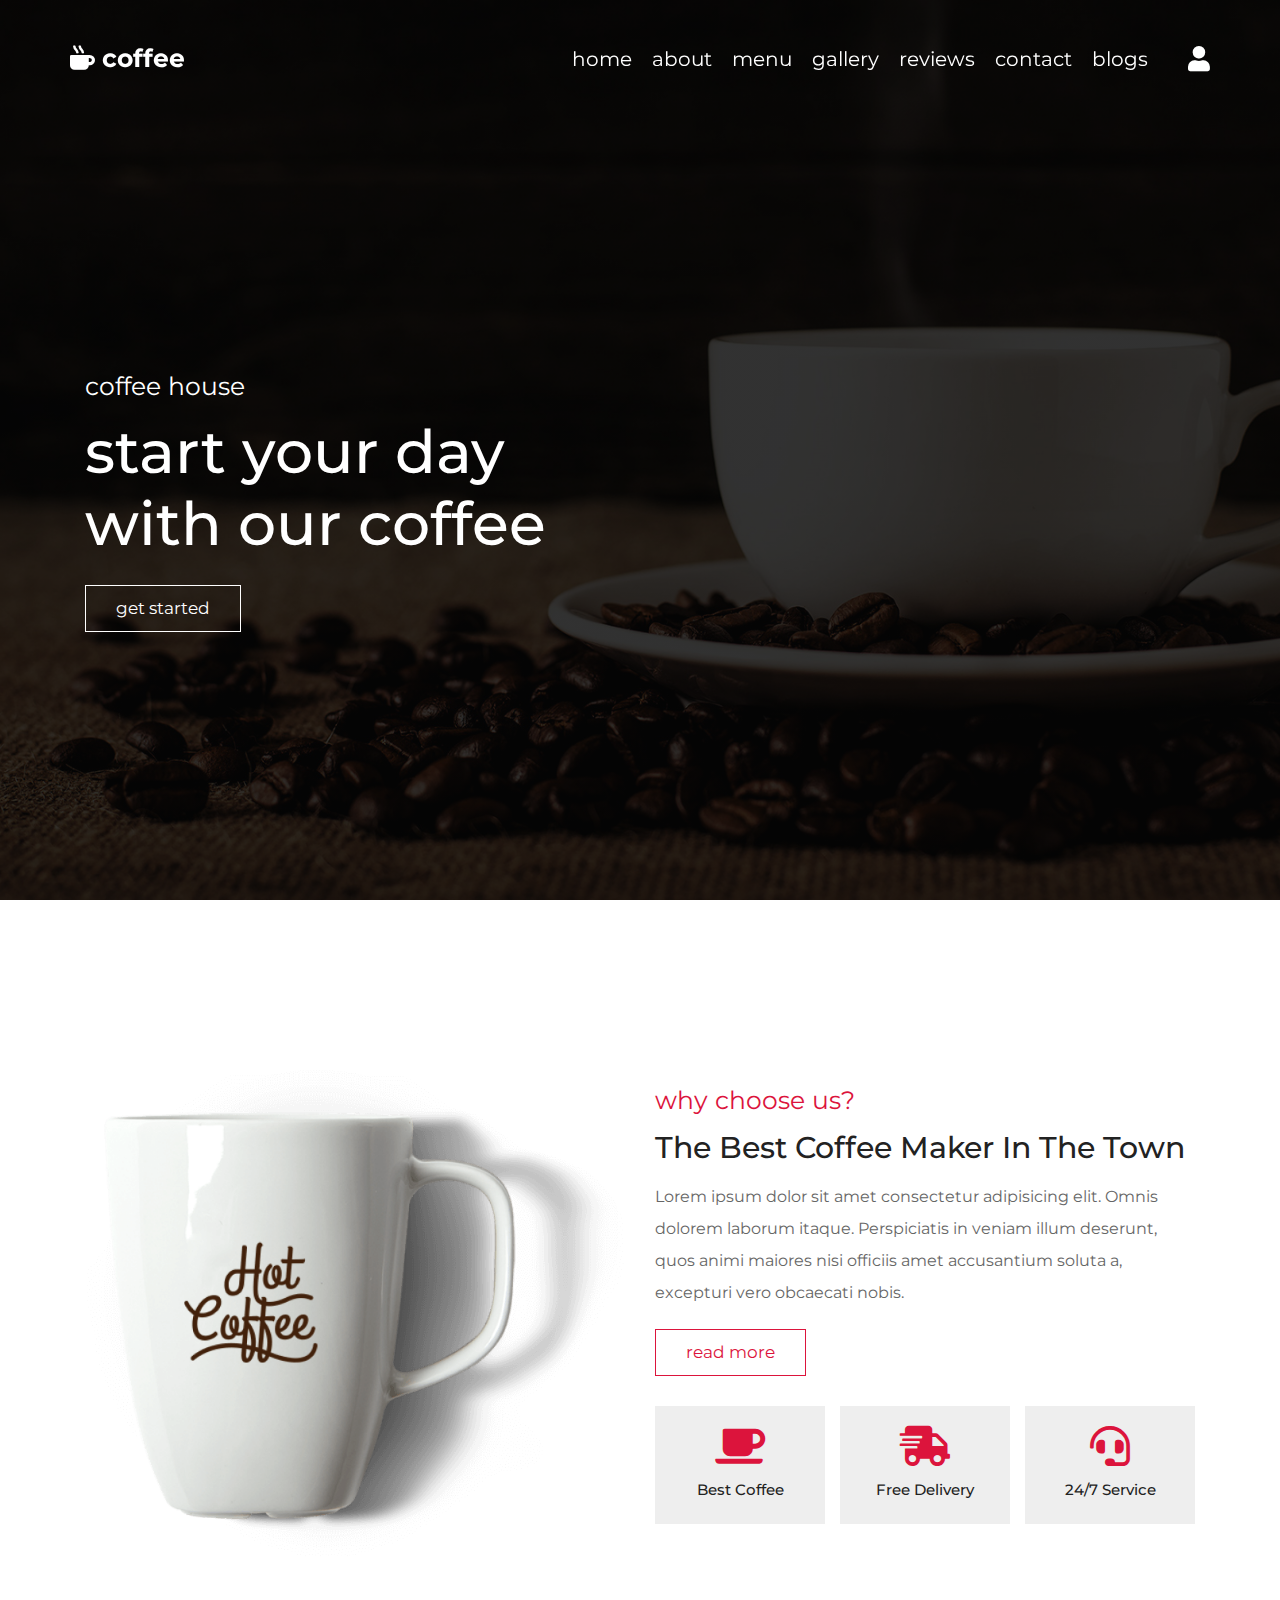
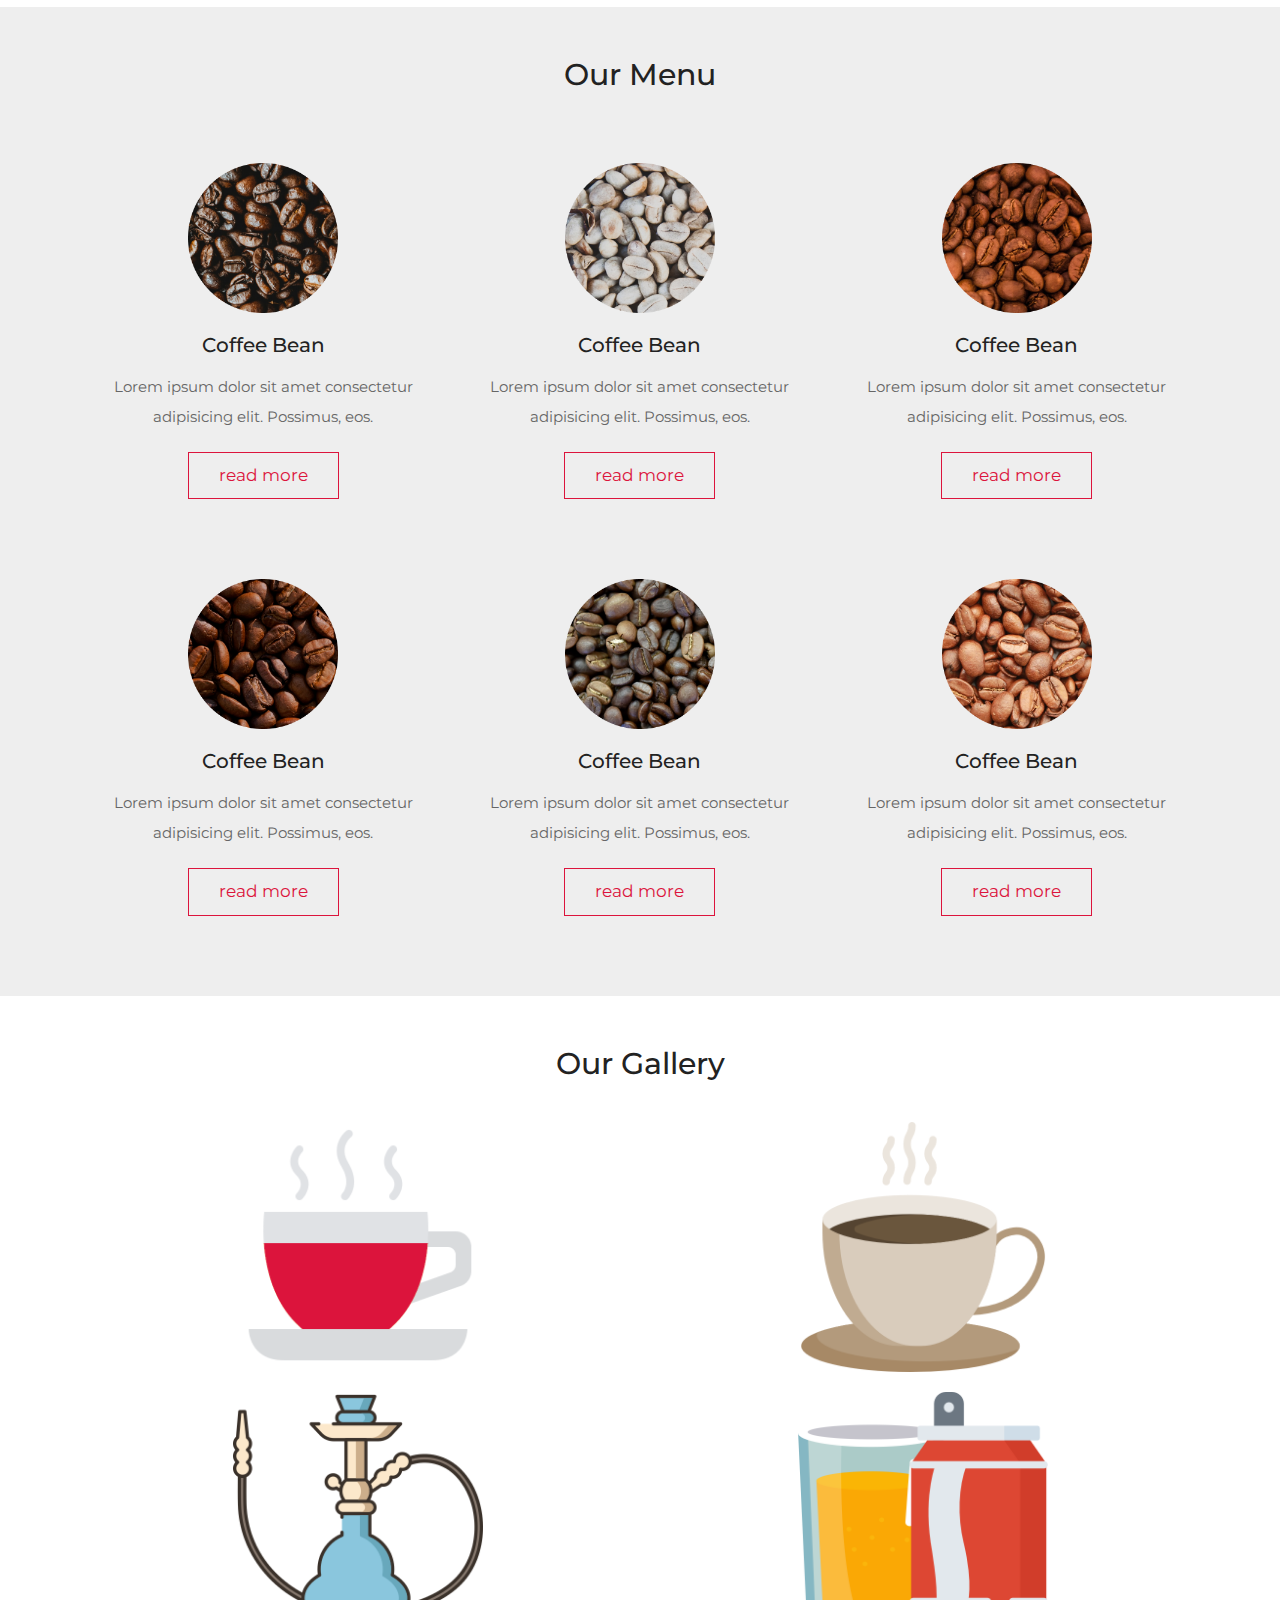
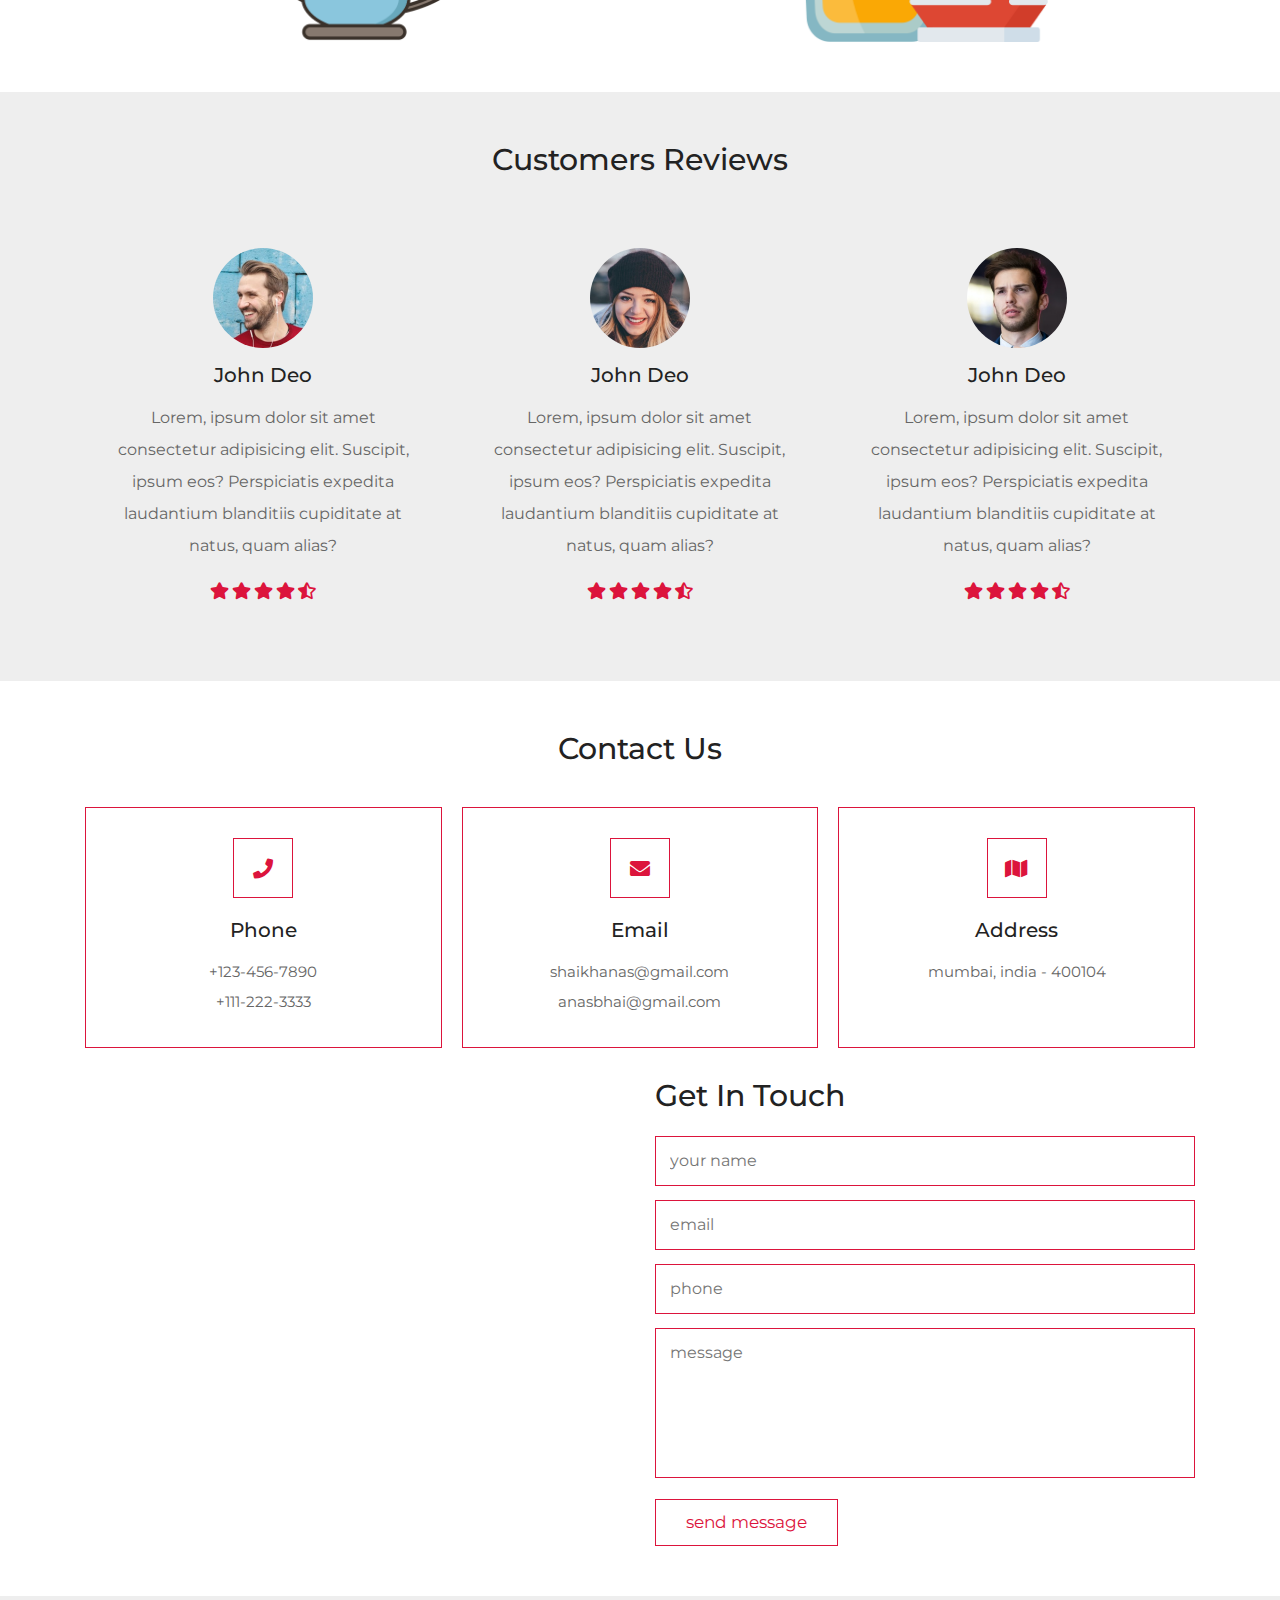
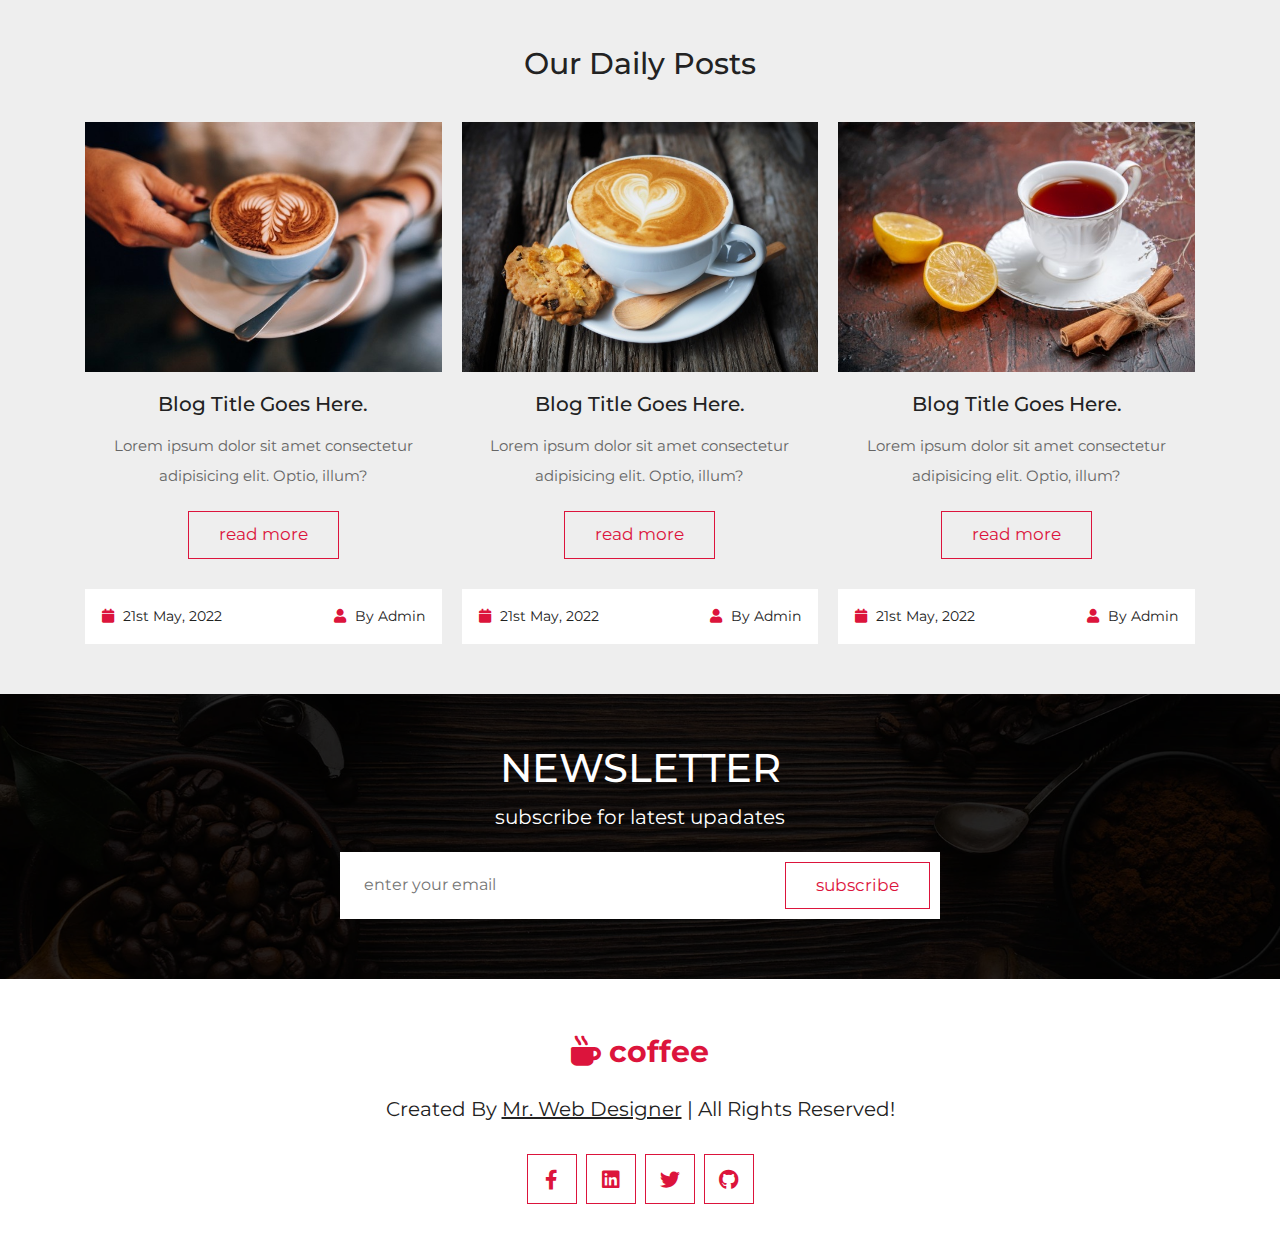
<file: index.html>
<!DOCTYPE html>
<html lang="en">
<head>
   <meta charset="UTF-8">
   <meta http-equiv="X-UA-Compatible" content="IE=edge">
   <meta name="viewport" content="width=device-width, initial-scale=1.0">
   <title>complete responsive coffee shop website design tutorial</title>

   <!-- font awesome cdn link  -->
   <link rel="stylesheet" href="https://cdnjs.cloudflare.com/ajax/libs/font-awesome/5.15.4/css/all.min.css">

   <!-- bootstrap cdn link  -->
   <link rel="stylesheet" href="https://cdnjs.cloudflare.com/ajax/libs/bootstrap/4.6.1/css/bootstrap.min.css">

   <!-- custom css file link  -->
   <link rel="stylesheet" href="css/style.css">

</head>
<body>
   
<!-- header section starts     -->

<header class="header fixed-top">

   <div class="container">

      <div class="row align-items-center">

         <a href="#" class="logo mr-auto"> <i class="fas fa-mug-hot"></i> coffee </a>

         <nav class="nav">
            <a href="#home">home</a>
            <a href="#about">about</a>
            <a href="#menu">menu</a>
            <a href="#gallery">gallery</a>
            <a href="#reviews">reviews</a>
            <a href="#contact">contact</a>
            <a href="#blogs">blogs</a>
         </nav>

         <div class="icons">
            <div id="menu-btn" class="fas fa-bars"></div>
            <div id="login-btn" class="fas fa-user"></div>
         </div>

      </div>

   </div>

</header>

<!-- login form starts -->

<div class="login-form">

   <form action="">
      <div id="close-login-form" class="fas fa-times"></div>
      <a href="#" class="logo mr-auto"> <i class="fas fa-mug-hot"></i> coffee </a>
      <h3>let's start a new great day</h3>
      <input type="email" name="" placeholder="enter your email" id="" class="box">
      <input type="password" name="" placeholder="enter your password" id="" class="box">
      <div class="flex">
         <input type="checkbox" name="" id="remember-me">
         <label for="remember-me">remember me</label>
         <a href="#">forgot password?</a>
      </div>
      <input type="submit" value="login now" class="link-btn">
      <p class="account">don't have an account? <a href="#">create one!</a></p>
   </form>

</div>

<!-- login form ends -->

<!-- header section ends    -->

<!-- home section starts  -->

<section class="home" id="home">

   <div class="container">

      <div class="row align-items-center text-center text-md-left min-vh-100">
         <div class="col-md-6">
            <span>coffee house</span>
            <h3>start your day with our coffee</h3>
            <a href="#" class="link-btn">get started</a>
         </div>
      </div>

   </div>

</section>

<!-- home section ends -->

<!-- about section starts  -->

<section class="about" id="about">

   <div class="container">

      <div class="row align-items-center">
         <div class="col-md-6">
            <img src="images/about-img-1.png" class="w-100" alt="">
         </div>
         <div class="col-md-6">
            <span>why choose us?</span>
            <h3 class="title">the best coffee maker in the town</h3>
            <p>Lorem ipsum dolor sit amet consectetur adipisicing elit. Omnis dolorem laborum itaque. Perspiciatis in veniam illum deserunt, quos animi maiores nisi officiis amet accusantium soluta a, excepturi vero obcaecati nobis.</p>
            <a href="#" class="link-btn">read more</a>
            <div class="icons-container">
               <div class="icons">
                  <i class="fas fa-coffee"></i>
                  <h3>best coffee</h3>
               </div>
               <div class="icons">
                  <i class="fas fa-shipping-fast"></i>
                  <h3>free delivery</h3>
               </div>
               <div class="icons">
                  <i class="fas fa-headset"></i>
                  <h3>24/7 service</h3>
               </div>
            </div>
         </div>
      </div>

   </div>

</section>

<!-- about section ends -->

<!-- menu section starts  -->

<section class="menu" id="menu">

   <h1 class="heading"> our menu </h1>

   <div class="container box-container">

      <div class="box">
         <img src="images/menu-1.png" alt="">
         <h3>coffee bean</h3>
         <p>Lorem ipsum dolor sit amet consectetur adipisicing elit. Possimus, eos.</p>
         <a href="#" class="link-btn">read more</a>
      </div>

      <div class="box">
         <img src="images/menu-2.png" alt="">
         <h3>coffee bean</h3>
         <p>Lorem ipsum dolor sit amet consectetur adipisicing elit. Possimus, eos.</p>
         <a href="#" class="link-btn">read more</a>
      </div>

      <div class="box">
         <img src="images/menu-3.png" alt="">
         <h3>coffee bean</h3>
         <p>Lorem ipsum dolor sit amet consectetur adipisicing elit. Possimus, eos.</p>
         <a href="#" class="link-btn">read more</a>
      </div>

      <div class="box">
         <img src="images/menu-4.png" alt="">
         <h3>coffee bean</h3>
         <p>Lorem ipsum dolor sit amet consectetur adipisicing elit. Possimus, eos.</p>
         <a href="#" class="link-btn">read more</a>
      </div>

      <div class="box">
         <img src="images/menu-5.png" alt="">
         <h3>coffee bean</h3>
         <p>Lorem ipsum dolor sit amet consectetur adipisicing elit. Possimus, eos.</p>
         <a href="#" class="link-btn">read more</a>
      </div>

      <div class="box">
         <img src="images/menu-6.png" alt="">
         <h3>coffee bean</h3>
         <p>Lorem ipsum dolor sit amet consectetur adipisicing elit. Possimus, eos.</p>
         <a href="#" class="link-btn">read more</a>
      </div>

   </div>

</section>

<!-- menu section ends -->

<!-- gallery section starts  -->

<section class="gallery" id="gallery">

   <h1 class="heading"> our gallery </h1>

   <div class="box-container container">

      <div class="box">
         <img src="images/tea_red.png" alt="">
         <div class="content">
                  <div class="teaz">
                     <a href="#"><img src="images/tea_red (1).png" alt="" onclick="event.preventDefault()"></a>
                     <a href="#"><img src="images/tea_red (2).png" alt="" onclick="event.preventDefault()"></a>
                     <a href="#"><img src="images/tea_red (3).png" alt="" onclick="event.preventDefault()"></a>
                  </div>
         </div>
      </div>

      <div class="box">
         <img src="images/coffee.png" alt="">
         <div class="content">
                  <div class="teaz">
                     <a href="#"><img src="images/coffee (1) (copy 1).png" alt="" onclick="event.preventDefault()"></a>
                     <a href="#"><img src="images/coffee (2).png" alt="" onclick="event.preventDefault()"></a>
                     <a href="#"><img src="images/coffee (3).png" alt="" onclick="event.preventDefault()"></a>
                  </div>
         </div>
      </div>


      <div class="box">
         <img src="images/hookah (1).png" alt="">
         <div class="content">
                  <div class="teaz">
                     <a href="#"><img src="images/hookah (1) (copy 1).png" alt="" onclick="event.preventDefault()"></a>
                     <a href="#"><img src="images/hookah (2).png" alt="" onclick="event.preventDefault()"></a>
                     <a href="#"><img src="images/hookah (3).png" alt="" onclick="event.preventDefault()"></a>
                  </div>
         </div>
      </div>

      <div class="box">
         <img src="images/orange-juice (copy 1).png" alt="">
         <div class="content">
                  <div class="teaz">
                     <a href="#"><img src="images/orange-juice (copy 2).png" alt="" onclick="event.preventDefault()"></a>
                     <a href="#"><img src="images/orange-juice (1).png" alt="" onclick="event.preventDefault()"></a>
                     <a href="#"><img src="images/can (copy 1).png" alt="" onclick="event.preventDefault()"></a>
                  </div>
         </div>
      </div>

   </div>

</section>

<!-- gallery section ends -->

<!-- reviews section starts  -->

<section class="reviews" id="reviews">

   <h1 class="heading">customers reviews</h1>

   <div class="box-container container">

      <div class="box">
         <img src="images/pic-1.png" alt="">
         <h3>john deo</h3>
         <p>Lorem, ipsum dolor sit amet consectetur adipisicing elit. Suscipit, ipsum eos? Perspiciatis expedita laudantium blanditiis cupiditate at natus, quam alias?</p>
         <div class="stars">
            <i class="fas fa-star"></i>
            <i class="fas fa-star"></i>
            <i class="fas fa-star"></i>
            <i class="fas fa-star"></i>
            <i class="fas fa-star-half-alt"></i>
         </div>
      </div>

      <div class="box">
         <img src="images/pic-2.png" alt="">
         <h3>john deo</h3>
         <p>Lorem, ipsum dolor sit amet consectetur adipisicing elit. Suscipit, ipsum eos? Perspiciatis expedita laudantium blanditiis cupiditate at natus, quam alias?</p>
         <div class="stars">
            <i class="fas fa-star"></i>
            <i class="fas fa-star"></i>
            <i class="fas fa-star"></i>
            <i class="fas fa-star"></i>
            <i class="fas fa-star-half-alt"></i>
         </div>
      </div>

      <div class="box">
         <img src="images/pic-3.png" alt="">
         <h3>john deo</h3>
         <p>Lorem, ipsum dolor sit amet consectetur adipisicing elit. Suscipit, ipsum eos? Perspiciatis expedita laudantium blanditiis cupiditate at natus, quam alias?</p>
         <div class="stars">
            <i class="fas fa-star"></i>
            <i class="fas fa-star"></i>
            <i class="fas fa-star"></i>
            <i class="fas fa-star"></i>
            <i class="fas fa-star-half-alt"></i>
         </div>
      </div>

   </div>

</section>

<!-- reviews section ends -->

<!-- contact section starts  -->

<section class="contact" id="contact">

   <h1 class="heading"> contact us  </h1>

   <div class="container">

      <div class="contact-info-container">

         <div class="box">
            <i class="fas fa-phone"></i>
            <h3>phone</h3>
            <p>+123-456-7890</p>
            <p>+111-222-3333</p>
         </div>
   
         <div class="box">
            <i class="fas fa-envelope"></i>
            <h3>email</h3>
            <p>shaikhanas@gmail.com</p>
            <p>anasbhai@gmail.com</p>
         </div>
   
         <div class="box">
            <i class="fas fa-map"></i>
            <h3>address</h3>
            <p>mumbai, india - 400104</p>
         </div>
   
      </div>

      <div class="row align-items-center">

         <div class="col-md-6 mb-5 mb-md-0 ">
            <iframe class="map w-100" src="https://www.google.com/maps/embed?pb=!1m18!1m12!1m3!1d15076.89592087332!2d72.83196972773445!3d19.14167056419224!2m3!1f0!2f0!3f0!3m2!1i1024!2i768!4f13.1!3m3!1m2!1s0x3be7b63aceef0c69%3A0x2aa80cf2287dfa3b!2sJogeshwari%20West%2C%20Mumbai%2C%20Maharashtra%20400047!5e0!3m2!1sen!2sin!4v1640577832473!5m2!1sen!2sin" width="600" height="450" style="border:0;" allowfullscreen="" loading="lazy"></iframe>
         </div>

         <form action="" class="col-md-6">
            <h3>get in touch</h3>
            <input type="text" placeholder="your name" class="box">
            <input type="email" placeholder="email" class="box">
            <input type="number" placeholder="phone" class="box">
            <textarea name="" placeholder="message" class="box" id="" cols="30" rows="10"></textarea>
            <input type="submit" value="send message" class="link-btn">
         </form>

      </div>

   </div>

</section>

<!-- contact section ends -->

<!-- blogs section starts  -->

<section class="blogs" id="blogs">

   <h1 class="heading"> our daily posts </h1>

   <div class="box-container container">

      <div class="box">
         <div class="image">
            <img src="images/g-img-1.jpg" alt="">
         </div>
         <div class="content">
            <h3>blog title goes here.</h3>
            <p>Lorem ipsum dolor sit amet consectetur adipisicing elit. Optio, illum?</p>
            <a href="#" class="link-btn">read more</a>
         </div>
         <div class="icons">
            <span> <i class="fas fa-calendar"></i> 21st may, 2022 </span>
            <span> <i class="fas fa-user"></i> by admin </span>
         </div>
      </div>

      <div class="box">
         <div class="image">
            <img src="images/g-img-2.jpg" alt="">
         </div>
         <div class="content">
            <h3>blog title goes here.</h3>
            <p>Lorem ipsum dolor sit amet consectetur adipisicing elit. Optio, illum?</p>
            <a href="#" class="link-btn">read more</a>
         </div>
         <div class="icons">
            <span> <i class="fas fa-calendar"></i> 21st may, 2022 </span>
            <span> <i class="fas fa-user"></i> by admin </span>
         </div>
      </div>

      <div class="box">
         <div class="image">
            <img src="images/g-img-3.jpg" alt="">
         </div>
         <div class="content">
            <h3>blog title goes here.</h3>
            <p>Lorem ipsum dolor sit amet consectetur adipisicing elit. Optio, illum?</p>
            <a href="#" class="link-btn">read more</a>
         </div>
         <div class="icons">
            <span> <i class="fas fa-calendar"></i> 21st may, 2022 </span>
            <span> <i class="fas fa-user"></i> by admin </span>
         </div>
      </div>

   </div>

</section>

<!-- blogs section ends -->

<!-- newsletter section starts  -->

<section class="newsletter">
  <div class="container">
      <h3>newsletter</h3>
      <p>subscribe for latest upadates</p>
      <form action="">
         <input type="email" name="" placeholder="enter your email" id="" class="email">
         <input type="submit" value="subscribe" class="link-btn">
      </form>
  </div>
</section>

<!-- newsletter section ends -->

<!-- footer section starts  -->

<section class="footer container">

   <a href="#" class="logo"> <i class="fas fa-mug-hot"></i> coffee </a>

   <p class="credit"> created by <span>mr. web designer</span> | all rights reserved! </p>

   <div class="share">
      <a href="#" class="fab fa-facebook-f"></a>
      <a href="#" class="fab fa-linkedin"></a>
      <a href="#" class="fab fa-twitter"></a>
      <a href="#" class="fab fa-github"></a>
   </div>
   
</section>

<!-- footer section ends -->









<!-- custom js file link  -->
<script src="js/script.js"></script>

</body>
</html>
</file>
<file: css/style.css>
@import url("https://fonts.googleapis.com/css2?family=Montserrat:wght@100;200;300;400;500;600&display=swap");
* {
  font-family: 'Montserrat', sans-serif;
  margin: 0;
  padding: 0;
  -webkit-box-sizing: border-box;
          box-sizing: border-box;
  outline: none;
  border: none;
  text-decoration: none !important;
  -webkit-transition: all .2s linear;
  transition: all .2s linear;
}

html {
  font-size: 62.5%;
  overflow-x: hidden;
  scroll-behavior: smooth;
  scroll-padding-top: 6rem;
}

html::-webkit-scrollbar {
  width: 1rem;
}

html::-webkit-scrollbar-track {
  background: transparent;
}

html::-webkit-scrollbar-thumb {
  background: crimson;
}

@-webkit-keyframes fadeIn {
  0% {
    -webkit-transform: translateY(-2rem);
            transform: translateY(-2rem);
    opacity: 0;
  }
}

@keyframes fadeIn {
  0% {
    -webkit-transform: translateY(-2rem);
            transform: translateY(-2rem);
    opacity: 0;
  }
}

section {
  padding: 5rem 1rem;
}

.link-btn {
  margin-top: 1rem;
  padding: 1rem 3rem;
  display: inline-block;
  border: 0.1rem solid crimson;
  color: crimson;
  background: none;
  cursor: pointer;
  font-size: 1.7rem;
}

.link-btn:hover {
  background: crimson;
  color: #fff;
}

.heading {
  text-align: center;
  margin-bottom: 4rem;
  font-size: 3rem;
  text-transform: capitalize;
  color: #222;
}

.header {
  z-index: 1000;
  padding: 4rem 0;
}

.header.active {
  padding: 2rem 0;
  background: crimson;
}

.header .logo {
  font-size: 2.5rem;
  color: #fff;
  font-weight: bolder;
}

.header .nav a {
  font-size: 2rem;
  margin-right: 2rem;
  color: #fff;
}

.header .nav a:hover {
  text-decoration: underline !important;
  text-underline-offset: .5rem;
}

.header .icons div {
  font-size: 2.5rem;
  color: #fff;
  margin-left: 2rem;
  cursor: pointer;
}

.header #menu-btn {
  display: none;
}

.login-form {
  position: fixed;
  top: 0;
  left: 0;
  z-index: 1100;
  height: 100%;
  width: 100%;
  background: rgba(0, 0, 0, 0.8);
  display: none;
  -webkit-box-align: center;
      -ms-flex-align: center;
          align-items: center;
  -webkit-box-pack: center;
      -ms-flex-pack: center;
          justify-content: center;
  padding: 2rem;
}

.login-form.active {
  display: -webkit-box;
  display: -ms-flexbox;
  display: flex;
}

.login-form form {
  width: 50rem;
  padding: 4rem;
  background: #fff;
  text-align: center;
  position: relative;
  -webkit-animation: fadeIn .2s linear;
          animation: fadeIn .2s linear;
}

.login-form form #close-login-form {
  position: absolute;
  top: -4rem;
  right: 0;
  font-size: 3rem;
  cursor: pointer;
  color: #fff;
}

.login-form form #close-login-form:hover {
  -webkit-transform: rotate(90deg);
          transform: rotate(90deg);
}

.login-form form .logo {
  font-size: 2.5rem;
  color: crimson;
  font-weight: bolder;
}

.login-form form h3 {
  padding: 1rem 0;
  font-size: 2rem;
  text-transform: capitalize;
  color: #222;
  margin-top: 1rem;
}

.login-form form .box {
  width: 100%;
  padding: 1.2rem 1.4rem;
  border: 0.1rem solid crimson;
  font-size: 1.6rem;
  margin: 1rem 0;
}

.login-form form .flex {
  display: -webkit-box;
  display: -ms-flexbox;
  display: flex;
  -webkit-box-align: center;
      -ms-flex-align: center;
          align-items: center;
  gap: .5rem;
  margin: 1rem 0;
}

.login-form form .flex label {
  font-size: 1.5rem;
  line-height: 2;
  color: #666;
  margin-bottom: 0;
  cursor: pointer;
}

.login-form form .flex a {
  font-size: 1.5rem;
  color: crimson;
  margin-left: auto;
}

.login-form form .flex a:hover {
  text-decoration: underline !important;
}

.login-form form .link-btn {
  width: 100%;
  margin-bottom: 2rem;
}

.login-form form .account {
  padding: 1.5rem .5rem;
  background: #eee;
  font-size: 1.5rem;
  line-height: 2;
  color: #666;
  margin-bottom: 0;
}

.login-form form .account a {
  color: crimson;
}

.login-form form .account a:hover {
  text-decoration: underline !important;
}

.home {
  background: -webkit-gradient(linear, left top, left bottom, from(rgba(0, 0, 0, 0.7)), to(rgba(0, 0, 0, 0.7))), url(../images/home-bg.jpg) no-repeat;
  background: linear-gradient(rgba(0, 0, 0, 0.7), rgba(0, 0, 0, 0.7)), url(../images/home-bg.jpg) no-repeat;
  background-size: cover;
  background-position: center;
  background-attachment: fixed;
}

.home span {
  font-size: 2.5rem;
  color: #fff;
}

.home h3 {
  padding: 1rem 0;
  font-size: 6rem;
  color: #fff;
}

.home .link-btn {
  color: #fff;
  border-color: #fff;
}

.about span {
  font-size: 2.5rem;
  color: crimson;
}

.about .title {
  padding-top: 1rem;
  font-size: 3rem;
  text-transform: capitalize;
  color: #222;
}

.about p {
  padding: 1rem 0;
  font-size: 1.6rem;
  line-height: 2;
  color: #666;
  margin-bottom: 0;
}

.about .icons-container {
  display: -webkit-box;
  display: -ms-flexbox;
  display: flex;
  -ms-flex-wrap: wrap;
      flex-wrap: wrap;
  margin-top: 3rem;
  gap: 1.5rem;
}

.about .icons-container .icons {
  padding: 2rem;
  background: #eee;
  text-align: center;
  -webkit-box-flex: 1;
      -ms-flex: 1 1 14rem;
          flex: 1 1 14rem;
}

.about .icons-container .icons i {
  font-size: 4rem;
  margin-bottom: 1.5rem;
  color: crimson;
}

.about .icons-container .icons h3 {
  font-size: 1.5rem;
  text-transform: capitalize;
  color: #222;
}

.menu {
  background: #eee;
}

.menu .box-container {
  display: -ms-grid;
  display: grid;
  -ms-grid-columns: (minmax(30rem, 1fr))[auto-fit];
      grid-template-columns: repeat(auto-fit, minmax(30rem, 1fr));
  gap: 2rem;
}

.menu .box-container .box {
  text-align: center;
  padding: 3rem 2rem;
  border-radius: .5rem;
}

.menu .box-container .box:hover {
  background: #fff;
  -webkit-box-shadow: 0 0.5rem 1rem rgba(0, 0, 0, 0.1);
          box-shadow: 0 0.5rem 1rem rgba(0, 0, 0, 0.1);
  -webkit-transform: translateY(-1rem);
          transform: translateY(-1rem);
}

.menu .box-container .box img {
  height: 15rem;
  margin-bottom: 2rem;
}

.menu .box-container .box h3 {
  font-size: 2rem;
  text-transform: capitalize;
  color: #222;
}

.menu .box-container .box p {
  padding: 1rem 0;
  font-size: 1.5rem;
  line-height: 2;
  color: #666;
  margin-bottom: 0;
}

/* .gallery .box-container { */
/*   display: grid; */
/*   grid-template-columns: repeat(2, 1fr); */
/*   grid-template-rows: repeat(2, auto); */
/*   gap: 2rem; */
/* } */
.gallery .box-container {
  display: -ms-grid;
  display: grid;
  grid-template-columns: repeat(2, 1fr);
  grid-template-rows: repeat(2, auto);
  /* -ms-grid-columns: (minmax(30rem, 1fr))[auto-fit]; */
  /*     grid-template-columns: repeat(auto-fit, minmax(30rem, 1fr)); */
  gap: 2rem;
}

.gallery .box-container .box {
  display: flex;
  justify-content: center;
  align-items: center;
  overflow: hidden;
  position: relative;
  height: 25rem;}

.gallery .box-container .box:hover {
  -webkit-box-shadow: 0 0.5rem 1rem rgba(0, 0, 0, 0.1);
          box-shadow: 0 0.5rem 1rem rgba(0, 0, 0, 0.1);
  border: 0.1rem solid crimson;
}

.gallery .box-container .box:hover img {
  -webkit-transform: translateY(-100%);
          transform: translateY(-100%);
}

.gallery .box-container .box:hover .content {
  -webkit-transform: translateY(0);
          transform: translateY(0);
}

.gallery .box-container .box img {
  /* height: 100%; */
  /* width: 100%; */
  /* -o-object-fit: cover; */
  /*    object-fit: cover; */
    max-width: 100%;
    max-height: 100%;
    object-fit: contain;
}

.gallery .box-container .box .content {
  position: absolute;
  top: 0;
  left: 0;
  background: #fff;
  text-align: center;
  padding: 3rem 2rem;
  height: 100%;
  width: 100%;
  -webkit-transform: translateY(100%);
          transform: translateY(100%);
  padding-top: 4rem;
}

.gallery .box-container .box .content h3 {
  font-size: 2rem;
  text-transform: capitalize;
  color: #222;
}

.gallery .box-container .box .content p {
  padding: 1rem 0;
  font-size: 1.5rem;
  line-height: 2;
  color: #666;
  margin-bottom: 0;
}

.gallery .box-container .box .content .teaz {
  display: flex;
  margin-top: 30%;
  justify-content: center;
  gap: 10%;
}

.gallery .box-container .box .content .teaz img{
  width: 25%;
 min-width: 100px; /* add this to maintain the image size */
}

.gallery .box-container .box .content .teaz a {
  display: inline-block;
  padding: 10px 20px;
  background-color: #333;
  color: #fff;
  text-decoration: none;
  font-size: 18px;
  border-radius: 5px;
  margin-right: 10px;
}

.reviews {
  background: #eee;
}

.reviews .box-container {
  display: -ms-grid;
  display: grid;
  -ms-grid-columns: (minmax(30rem, 1fr))[auto-fit];
      grid-template-columns: repeat(auto-fit, minmax(30rem, 1fr));
  gap: 2rem;
}

.reviews .box-container .box {
  text-align: center;
  padding: 3rem 2rem;
  border-radius: .5rem;
}

.reviews .box-container .box:hover {
  background: #fff;
  -webkit-box-shadow: 0 0.5rem 1rem rgba(0, 0, 0, 0.1);
          box-shadow: 0 0.5rem 1rem rgba(0, 0, 0, 0.1);
  -webkit-transform: translateY(-1rem);
          transform: translateY(-1rem);
}

.reviews .box-container .box img {
  height: 10rem;
  width: 10rem;
  border-radius: 50%;
  margin-bottom: 1.5rem;
}

.reviews .box-container .box h3 {
  font-size: 2rem;
  text-transform: capitalize;
  color: #222;
}

.reviews .box-container .box p {
  font-size: 1.6rem;
  line-height: 2;
  color: #666;
  margin-bottom: 0;
  padding: 1rem 0;
}

.reviews .box-container .box .stars {
  margin-top: 1rem;
}

.reviews .box-container .box .stars i {
  font-size: 1.7rem;
  color: crimson;
}

.contact .contact-info-container {
  display: -ms-grid;
  display: grid;
  -ms-grid-columns: (minmax(30rem, 1fr))[auto-fit];
      grid-template-columns: repeat(auto-fit, minmax(30rem, 1fr));
  gap: 2rem;
  margin-bottom: 3rem;
}

.contact .contact-info-container .box {
  border: 0.1rem solid crimson;
  padding: 3rem 2rem;
  border: 0.1rem solid crimson;
  text-align: center;
}

.contact .contact-info-container .box:hover i {
  background: crimson;
  color: #fff;
}

.contact .contact-info-container .box i {
  height: 6rem;
  width: 6rem;
  line-height: 6rem;
  border: 0.1rem solid crimson;
  color: crimson;
  font-size: 2rem;
  margin-bottom: 1rem;
}

.contact .contact-info-container .box h3 {
  font-size: 2rem;
  text-transform: capitalize;
  color: #222;
  padding: 1rem 0;
}

.contact .contact-info-container .box p {
  font-size: 1.5rem;
  line-height: 2;
  color: #666;
  margin-bottom: 0;
}

.contact form h3 {
  font-size: 3rem;
  text-transform: capitalize;
  color: #222;
  padding-bottom: 1rem;
}

.contact form .box {
  margin: .7rem 0;
  border: 0.1rem solid crimson;
  font-size: 1.6rem;
  width: 100%;
  padding: 1.2rem 1.4rem;
}

.contact form .box:focus {
  background: crimson;
  color: #fff;
}

.contact form .box:focus::-webkit-input-placeholder {
  color: #eee;
}

.contact form .box:focus:-ms-input-placeholder {
  color: #eee;
}

.contact form .box:focus::-ms-input-placeholder {
  color: #eee;
}

.contact form .box:focus::placeholder {
  color: #eee;
}

.contact form textarea {
  height: 15rem;
  resize: none;
}

.blogs {
  background: #eee;
}

.blogs .box-container {
  display: -ms-grid;
  display: grid;
  -ms-grid-columns: (minmax(30rem, 1fr))[auto-fit];
      grid-template-columns: repeat(auto-fit, minmax(30rem, 1fr));
  gap: 2rem;
}

.blogs .box-container .box:hover {
  -webkit-box-shadow: 0 0.5rem 1rem rgba(0, 0, 0, 0.1);
          box-shadow: 0 0.5rem 1rem rgba(0, 0, 0, 0.1);
  background: #fff;
}

.blogs .box-container .box:hover .image {
  padding: 2rem;
}

.blogs .box-container .box:hover .icons {
  border-top: 0.1rem solid crimson;
}

.blogs .box-container .box .image {
  height: 25rem;
  overflow: hidden;
}

.blogs .box-container .box .image img {
  height: 100%;
  width: 100%;
  -o-object-fit: cover;
     object-fit: cover;
}

.blogs .box-container .box .content {
  padding: 2rem;
  text-align: center;
}

.blogs .box-container .box .content h3 {
  font-size: 2rem;
  text-transform: capitalize;
  color: #222;
}

.blogs .box-container .box .content p {
  padding: 1rem 0;
  font-size: 1.5rem;
  line-height: 2;
  color: #666;
  margin-bottom: 0;
}

.blogs .box-container .box .icons {
  padding: 1.7rem;
  background: #fff;
  display: -webkit-box;
  display: -ms-flexbox;
  display: flex;
  -webkit-box-align: center;
      -ms-flex-align: center;
          align-items: center;
  -webkit-box-pack: justify;
      -ms-flex-pack: justify;
          justify-content: space-between;
  margin-top: 1rem;
}

.blogs .box-container .box .icons span {
  font-size: 1.4rem;
  text-transform: capitalize;
  color: #222;
}

.blogs .box-container .box .icons span i {
  padding-right: .5rem;
  color: crimson;
}

.newsletter {
  background: -webkit-gradient(linear, left top, left bottom, from(rgba(0, 0, 0, 0.7)), to(rgba(0, 0, 0, 0.7))), url(../images/newsletter-bg.jpg) no-repeat;
  background: linear-gradient(rgba(0, 0, 0, 0.7), rgba(0, 0, 0, 0.7)), url(../images/newsletter-bg.jpg) no-repeat;
  background-size: cover;
  background-position: center;
  text-align: center;
}

.newsletter h3 {
  font-size: 4rem;
  color: #fff;
  text-transform: uppercase;
  margin-bottom: 0;
}

.newsletter p {
  padding: 1rem 0;
  font-size: 2rem;
  color: #fff;
}

.newsletter form {
  margin: 1rem auto;
  max-width: 60rem;
  background: #fff;
  display: -webkit-box;
  display: -ms-flexbox;
  display: flex;
  padding: 1rem;
}

.newsletter form .link-btn {
  margin-top: 0;
}

.newsletter form .email {
  width: 100%;
  padding: 0 1.4rem;
  font-size: 1.6rem;
}

.footer {
  text-align: center;
}

.footer .logo {
  font-size: 3rem;
  color: crimson;
  font-weight: bolder;
}

.footer .credit {
  margin: 2rem 0;
  font-size: 2rem;
  text-transform: capitalize;
  color: #222;
}

.footer .credit span {
  text-decoration: underline !important;
}

.footer .share {
  margin-top: 3rem;
}

.footer .share a {
  height: 5rem;
  width: 5rem;
  line-height: 5rem;
  font-size: 2rem;
  border: 0.1rem solid crimson;
  color: crimson;
  margin: 0 .3rem;
}

.footer .share a:hover {
  background: crimson;
  color: #fff;
}

@media (max-width: 991px) {
  html {
    font-size: 55%;
    scroll-padding-top: 8rem;
  }
  .home h3 {
    font-size: 4rem;
  }
  section {
    padding: 3rem 0;
  }
}

@media (max-width: 768px) {
  .login-form form {
    padding: 3rem 2rem;
  }
  .login-form form h3 {
    font-size: 1.7rem;
  }
  .header {
    padding: 4rem 2rem;
  }
  .header.active {
    padding: 2rem;
  }
  .header #menu-btn {
    display: inline-block;
  }
  .header #menu-btn.fa-times {
    -webkit-transform: rotate(180deg);
            transform: rotate(180deg);
  }
  .header .nav {
    position: absolute;
    top: 99%;
    left: 0;
    right: 0;
    background: #fff;
    -webkit-box-orient: vertical;
    -webkit-box-direction: normal;
        -ms-flex-flow: column;
            flex-flow: column;
    padding: 1rem 0;
    -webkit-clip-path: polygon(0 0, 100% 0, 100% 0, 0 0);
            clip-path: polygon(0 0, 100% 0, 100% 0, 0 0);
  }
  .header .nav.active {
    -webkit-clip-path: polygon(0 0, 100% 0, 100% 100%, 0 100%);
            clip-path: polygon(0 0, 100% 0, 100% 100%, 0 100%);
  }
  .header .nav a {
    margin: 1rem 2rem;
    color: #222;
  }
  .contact .map {
    height: 25rem;
  }
}

@media (max-width: 450px) {
  html {
    font-size: 50%;
  }
}
/*# sourceMappingURL=style.css.map */
</file>
